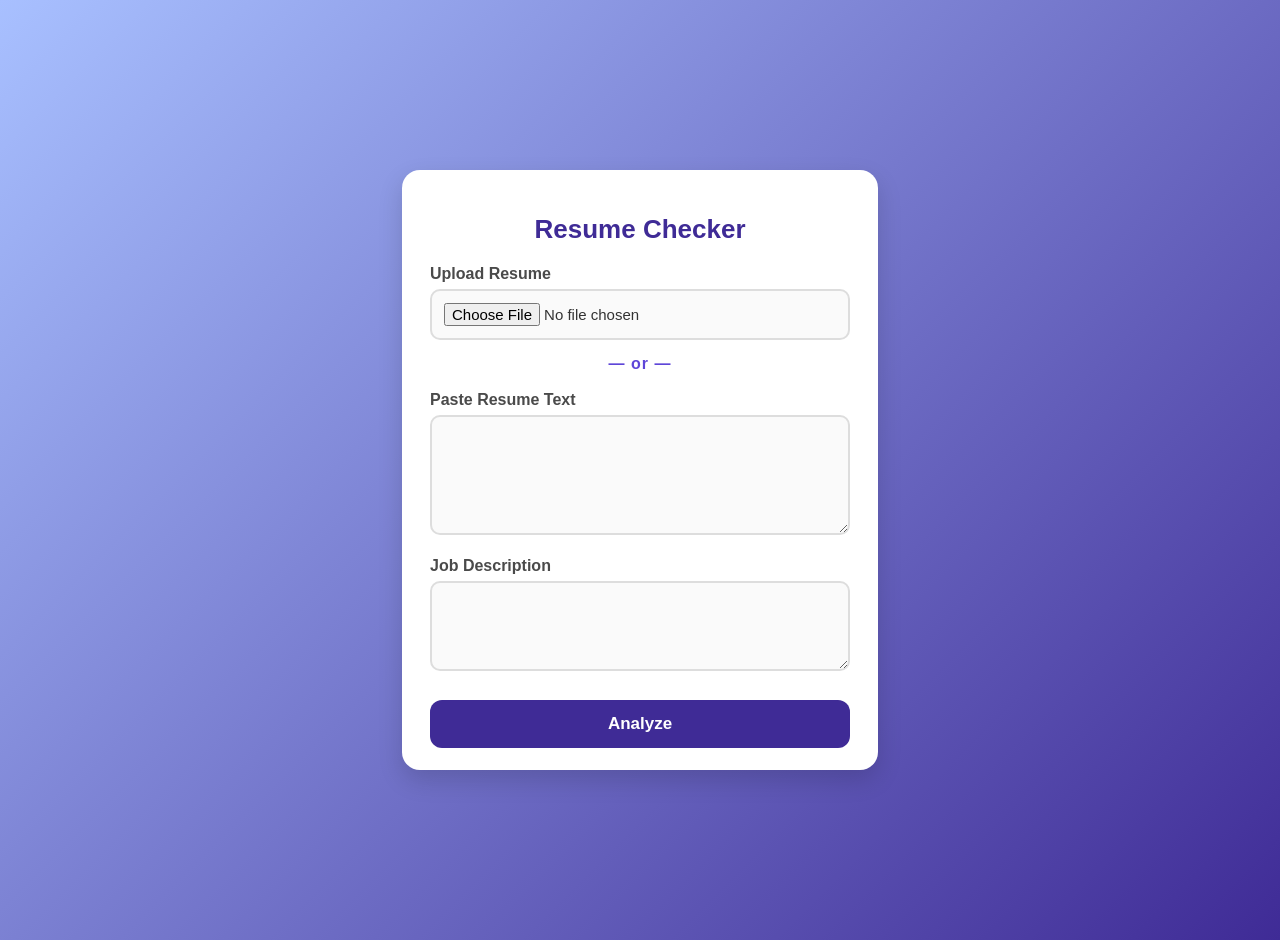
<file: docs/index.html>
<!DOCTYPE html>
<html lang="en">
<head>
  <meta charset="utf-8" />
  <meta name="viewport" content="width=device-width,initial-scale=1" />
  <title>Resume Checker — Candidate View</title>
  <link rel="stylesheet" href="style.css" />
</head>
<body>
  <div id="inputSection" class="card">
    <h2>Resume Checker</h2>

    <label>Upload Resume</label>
    <input type="file" id="resume" accept=".pdf,.docx,.txt" />

    <p class="or">— or —</p>

    <label>Paste Resume Text</label>
    <textarea id="resumeText" rows="7"></textarea>

    <label>Job Description</label>
    <textarea id="jobDesc" rows="5"></textarea>

    <button id="analyzeBtn">Analyze</button>
  </div>

  <div id="resultSection" class="card hidden">
    <div id="resultPane"></div>
  </div>

  <script src="script.js"></script>
</body>
</html>
</file>
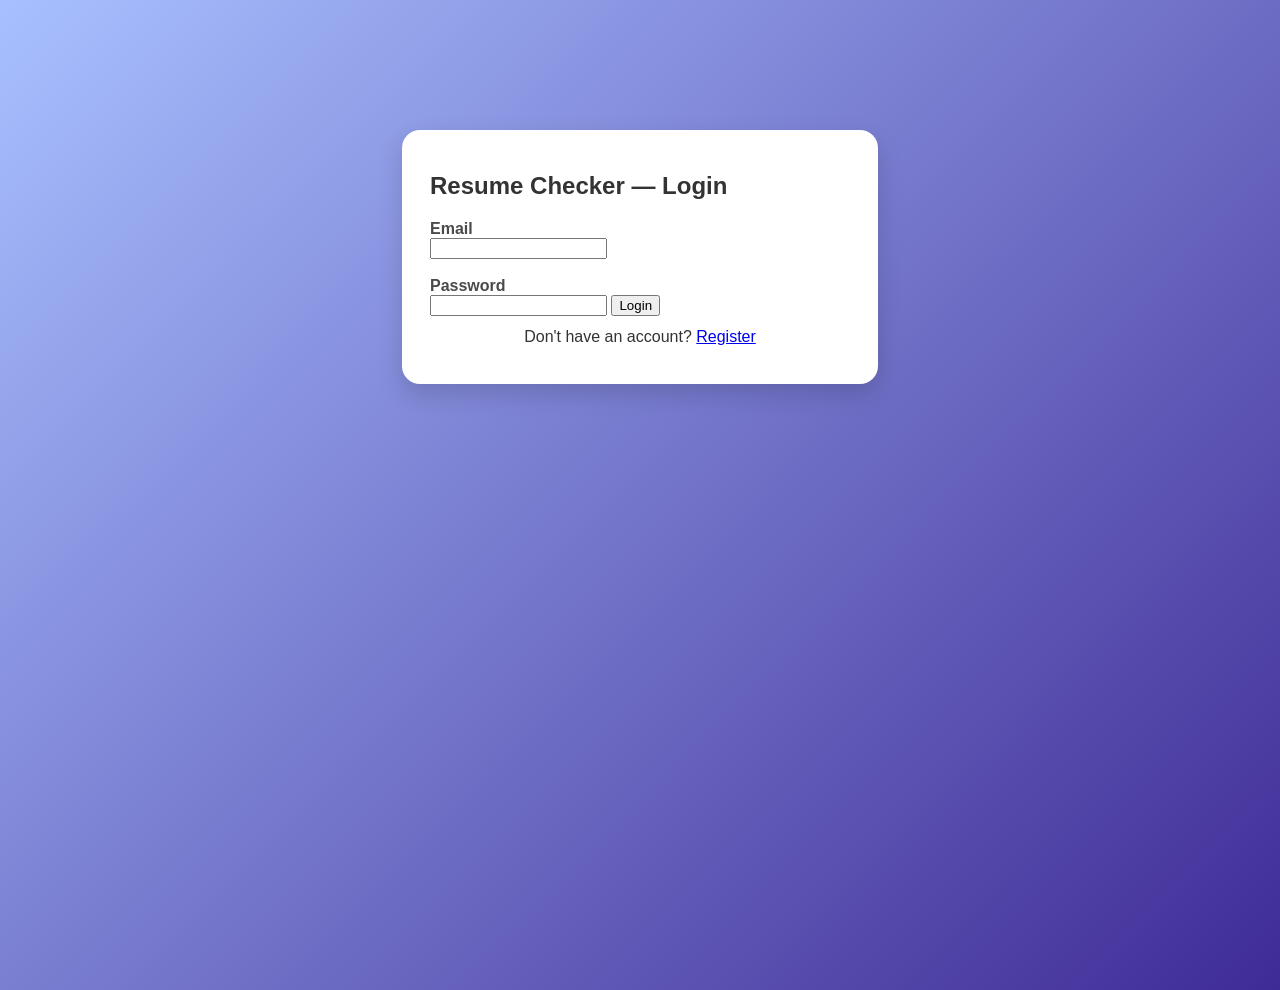
<file: frontend/index.html>
<!DOCTYPE html> 
<html lang="en">
<head>
  <meta charset="utf-8" />
  <meta name="viewport" content="width=device-width,initial-scale=1" />
  <title>Resume Checker — Candidate View</title>
  <link rel="stylesheet" href="style.css" />
</head>

<body>

  <!-- TOP HEADER BAR -->
  <div class="header-bar">
      <span id="greetUser" class="header-text">Hello!</span>
      <button id="logoutBtn" class="header-logout">Logout</button>
  </div>

  <!-- INPUT SECTION -->
  <div id="inputSection" class="card">
    <h2>Resume Checker</h2>

    <label>Upload Resume</label>
    <input type="file" id="resume" accept=".pdf,.docx,.txt" />

    <p class="or">— or —</p>

    <label>Paste Resume Text</label>
    <textarea id="resumeText" rows="7"></textarea>

    <label>Job Description</label>
    <textarea id="jobDesc" rows="5"></textarea>

    <button id="analyzeBtn">Analyze</button>
  </div>

  <!-- RESULT SECTION -->
  <div id="resultSection" class="card hidden">
    <div id="resultPane"></div>
  </div>

  <script src="script.js"></script>

  <script>
    const userName = localStorage.getItem("full_name") || "User";
    document.getElementById("greetUser").innerText = `Hello, ${userName}!`;
  </script>

</body>
</html>
</file>
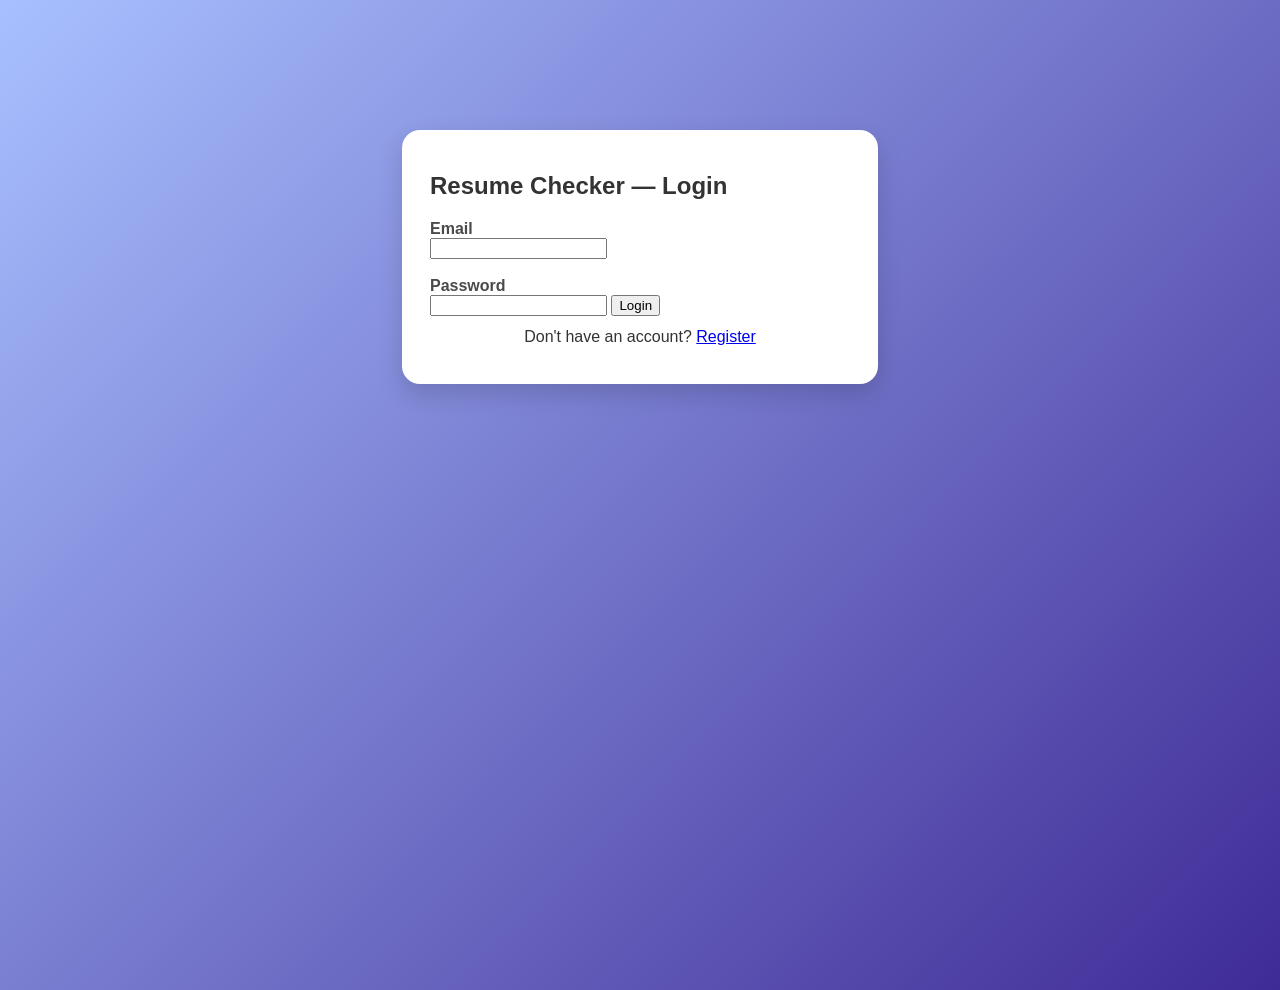
<file: frontend/login.html>
<!doctype html>
<html lang="en">
<head>
  <meta charset="utf-8" />
  <meta name="viewport" content="width=device-width,initial-scale=1" />
  <title>Login — Resume Checker</title>
  <link rel="stylesheet" href="style.css" />
</head>
<body>

  <div class="card">
    <h2>Resume Checker — Login</h2>

    <label>Email</label>
    <input type="email" id="email" />

    <label>Password</label>
    <input type="password" id="password" />

    <button id="loginBtn">Login</button>

    <p style="text-align:center;margin-top:12px">
      Don't have an account? <a href="register.html">Register</a>
    </p>

    <p id="msg" style="text-align:center;color:#a00;font-weight:600"></p>
  </div>

  <script>
    const API = "http://127.0.0.1:8000/auth";

    document.getElementById("loginBtn").addEventListener("click", async () => {
      const email = document.getElementById("email").value.trim();
      const password = document.getElementById("password").value.trim();
      const msg = document.getElementById("msg");

      msg.textContent = "";

      if (!email || !password) {
        msg.textContent = "Please enter both email and password.";
        return;
      }

      document.getElementById("loginBtn").innerText = "Logging in...";

      try {
        const res = await fetch(API + "/login", {
          method: "POST",
          headers: { "Content-Type": "application/json" },
          body: JSON.stringify({ email, password })
        });

        const data = await res.json();

        if (res.ok && data.access_token) {
    localStorage.setItem("token", data.access_token);
    localStorage.setItem("user_email", email);

    // SAVE FULL NAME FROM BACKEND
    localStorage.setItem("full_name", data.full_name);

    window.location.href = "index.html";
    } else {
          msg.textContent = data.detail || "Invalid credentials";
        }

      } catch (e) {
        msg.textContent = "Network error";
      }

      document.getElementById("loginBtn").innerText = "Login";
    });
  </script>

</body>
</html>
</file>
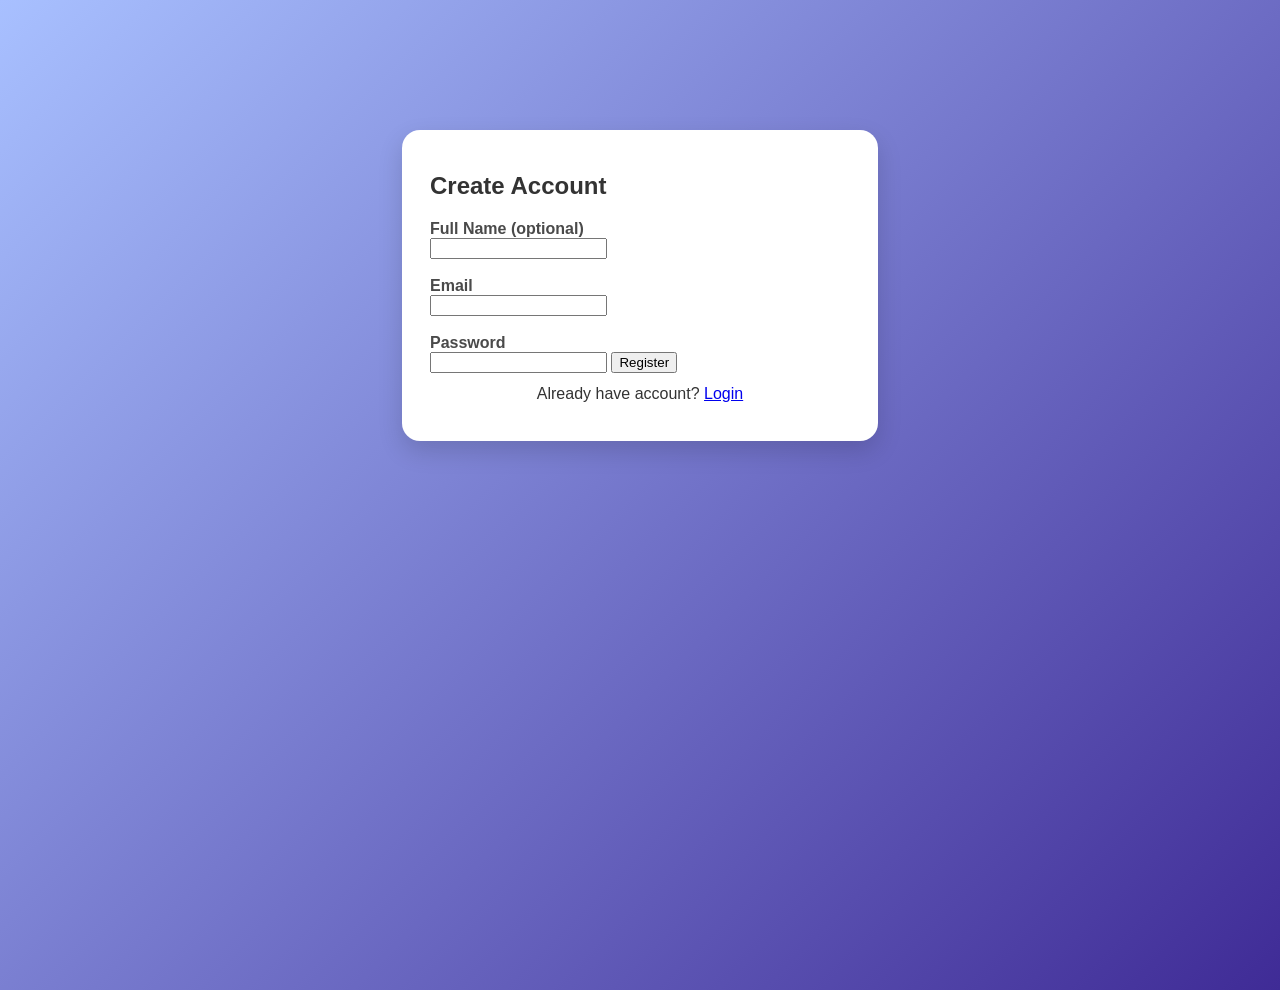
<file: frontend/register.html>
<!doctype html>
<html lang="en">
<head>
  <meta charset="utf-8" />
  <meta name="viewport" content="width=device-width,initial-scale=1" />
  <title>Register — Resume Checker</title>
  <link rel="stylesheet" href="style.css" />
</head>
<body>
  <div class="card">
    <h2>Create Account</h2>

    <label>Full Name (optional)</label>
    <input id="fullName" />

    <label>Email</label>
    <input id="email" type="email" />

    <label>Password</label>
    <input id="password" type="password" />

    <button id="registerBtn">Register</button>

    <p style="text-align:center;margin-top:12px">
      Already have account? <a href="login.html">Login</a>
    </p>
    <p id="msg" style="text-align:center;color:#a00;font-weight:600"></p>
  </div>

  <script>
    const API = "http://127.0.0.1:8000/auth";
    document.getElementById("registerBtn").addEventListener("click", async () => {
      const fullName = document.getElementById("fullName").value.trim();
      const email = document.getElementById("email").value.trim();
      const password = document.getElementById("password").value.trim();
      const msg = document.getElementById("msg");
      msg.textContent = "";
      if (!email || !password) { msg.textContent = "Please enter email and password"; return; }
      document.getElementById("registerBtn").innerText = "Registering...";
      try {
        const res = await fetch(API + "/register", {
          method: "POST",
          headers: {"Content-Type": "application/json"},
          body: JSON.stringify({email, password, full_name: fullName})
        });
        const data = await res.json();
        if (res.ok) {
          msg.style.color = "green";
          msg.textContent = "Registered — redirecting to login...";
          setTimeout(()=> window.location.href = "login.html", 1200);
        } else {
          msg.style.color = "#a00";
          msg.textContent = data.detail || data.msg || JSON.stringify(data);
        }
      } catch(e) {
        msg.textContent = "Network error";
      } finally {
        document.getElementById("registerBtn").innerText = "Register";
      }
    });
  </script>
</body>
</html>
</file>
<file: docs/style.css>
/* ===== Global ===== */
body {
  margin: 0;
  font-family: 'Segoe UI', Tahoma, sans-serif;
  background: linear-gradient(135deg, #a8c0ff, #3f2b96);
  min-height: 100vh;
  display: flex;
  justify-content: center;
  align-items: center;
  padding: 20px;
  color: #333;
}

/* ===== Main Container ===== */
/* Center card like login page */
.card {
  width: 420px;
  background: #ffffff;
  border-radius: 18px;
  box-shadow: 0 10px 25px rgba(0,0,0,0.15);
  padding: 22px 28px;
  animation: fadeIn 0.6s ease-in-out;
  margin: auto;
}

#inputSection textarea {
  height: 90px;   /* Reduce height of textareas */
}

#inputSection textarea#resumeText {
  height: 120px;  /* Slightly bigger for resume */
}

/* Center vertically */
body {
  margin: 0;
  min-height: 100vh;
  display: flex;
  justify-content: center;
  align-items: center;
  background: linear-gradient(135deg, #a8c0ff, #3f2b96);
}

.hidden { display: none; }

.or {
  text-align: center;
  margin: 15px 0;
  font-weight: 600;
  color: #5e46d8;
  letter-spacing: 1px;
}

/* Button loading style */
#analyzeBtn.loading {
  background: #6c55d5 !important;
  cursor: not-allowed;
}

/* Title */
h2 {
  text-align: center;
  color: #3f2b96;
  margin-bottom: 20px;
  font-size: 26px;
  font-weight: 700;
}

/* Inputs */
label {
  display: block;
  margin-top: 18px;
  font-weight: 600;
  color: #4a4a4a;
}

input[type="file"],
textarea {
  width: 100%;
  padding: 12px;
  margin-top: 6px;
  border-radius: 10px;
  border: 2px solid #ddd;
  background: #fafafa;
  font-size: 15px;
  transition: border 0.3s ease;
  box-sizing: border-box;   /* This is the fix */
}


input[type="file"]:hover,
textarea:focus {
  border-color: #3f2b96;
}

textarea:focus {
  border-color: #3f2b96 !important;
  outline: none; 
}

textarea:hover {
  border-color: #3f2b96;
}

/* Button */
#analyzeBtn {
  width: 100%;
  background: #3f2b96;
  color: white;
  padding: 14px;
  margin-top: 25px;
  font-size: 17px;
  border: none;
  border-radius: 12px;
  cursor: pointer;
  transition: 0.3s;
  font-weight: bold;
}

#analyzeBtn:hover {
  background: #6a4bd9;;
  transform: scale(1.02);
}

/* Result section */
#resultPane {
  margin-top: 30px;
  padding: 20px;
  background: #f3f5ff;
  border-radius: 15px;
  border-left: 6px solid #3f2b96;
  min-height: 150px;
  box-shadow: inset 0 0 10px rgba(63, 43, 150, 0.1);
}

#resultSection {
  width: 85vw;
  max-width: 1100px;
  background: #ffffff;
  border-radius: 18px;
  padding: 30px;
  box-shadow: 0 10px 25px rgba(0,0,0,0.18);
  animation: fadeIn 0.6s ease-in-out;
  margin: auto;
}

.result-message {
  text-align: center;
  padding: 20px;
  border-radius: 12px;
  background: #faf6ff;
  border-left: 5px solid #6a4bd9;
  width: 70%;
  margin: 40px auto;   /* centers horizontally */
  font-size: 16px;
  font-weight: 600;
  color: #3f2b96;
  box-shadow: 0 4px 10px rgba(0,0,0,0.08);
}


.result-title {
  font-size: 20px;
  font-weight: 700;
  color: #3f2b96;
}

.keyword-box,
.missing-box,
.summary-box {
  background: #fff;
  padding: 15px;
  margin-top: 12px;
  border-radius: 12px;
  box-shadow: 0 2px 6px rgba(0,0,0,0.08);
  border-left: 5px solid #6a4bd9;
}

.keyword-box ul,
.missing-box ul {
  margin: 0;
  padding-left: 20px;
}

.chart-img {
  max-width: 100%;
  margin-top: 15px;
  background: white;
  padding: 10px;
  border-radius: 12px;
  box-shadow: 0 2px 6px rgba(0,0,0,0.1);
}

/* Fade animation */
@keyframes fadeIn {
  from { opacity: 0; transform: translateY(20px); }
  to { opacity: 1; transform: translateY(0); }
}
</file>
<file: frontend/style.css>
/* BODY — FIXED VERSION */
body {
  margin: 0;
  padding: 0;
  font-family: 'Segoe UI', Tahoma, sans-serif;
  background: linear-gradient(135deg, #a8c0ff, #3f2b96);
  min-height: 100vh;

  /* THE ONLY padding needed */
  padding-top: 90px;   /* Push content below header */
  padding-left: 20px;
  padding-right: 20px;

  color: #333;
  display: block !important;
}

/* HEADER BAR */
.header-bar {
  width: 100%;
  background: white;
  padding: 14px 24px;
  display: flex;
  justify-content: space-between;
  align-items: center;
  box-shadow: 0 2px 8px rgba(0,0,0,0.08);
  position: fixed;
  top: 0;
  left: 0;
  z-index: 200;
}

.header-text {
  font-size: 20px;
  font-weight: 600;
  color: #3f2ca3;
}

.header-logout {
  background: #4a28d1;
  color: white;
  border: none;
  padding: 8px 16px;
  border-radius: 8px;
  cursor: pointer;
}
.header-logout:hover {
  opacity: 0.85;
}

/* CARD */
.card {
  width: 420px;
  background: #ffffff;
  border-radius: 18px;
  box-shadow: 0 10px 25px rgba(0,0,0,0.15);
  padding: 22px 28px;
  animation: fadeIn 0.6s ease-in-out;
  margin: 40px auto;
}

.hidden { display: none; }

.or {
  text-align: center;
  margin: 15px 0;
  font-weight: 600;
  color: #5e46d8;
  letter-spacing: 1px;
}

/* Inputs */
label {
  display: block;
  margin-top: 18px;
  font-weight: 600;
  color: #4a4a4a;
}

input[type="file"],
textarea {
  width: 100%;
  padding: 12px;
  margin-top: 6px;
  border-radius: 10px;
  border: 2px solid #ddd;
  background: #fafafa;
  font-size: 15px;
  transition: border 0.3s ease;
  box-sizing: border-box;
}

textarea:focus,
input[type="file"]:hover {
  border-color: #3f2b96;
}

#analyzeBtn {
  width: 100%;
  background: #3f2b96;
  color: white;
  padding: 14px;
  margin-top: 25px;
  font-size: 17px;
  border: none;
  border-radius: 12px;
  cursor: pointer;
  transition: 0.3s;
  font-weight: bold;
}

#analyzeBtn:hover {
  background: #6a4bd9;
  transform: scale(1.02);
}

/* RESULT CARD */
#resultSection {
  width: 85vw;
  max-width: 1100px;
  background: #ffffff;
  border-radius: 18px;
  padding: 30px;
  box-shadow: 0 10px 25px rgba(0,0,0,0.18);
  animation: fadeIn 0.6s ease-in-out;
  margin: 40px auto;
}

#resultPane {
  margin-top: 30px;
  padding: 20px;
  background: #f3f5ff;
  border-radius: 15px;
  border-left: 6px solid #3f2b96;
  box-shadow: inset 0 0 10px rgba(63, 43, 150, 0.1);
}

.header-logout {
  margin-right: 40px;   /* Move slightly to the left */
}


@keyframes fadeIn {
  from { opacity: 0; transform: translateY(20px); }
  to { opacity: 1; transform: translateY(0); }
}
</file>
